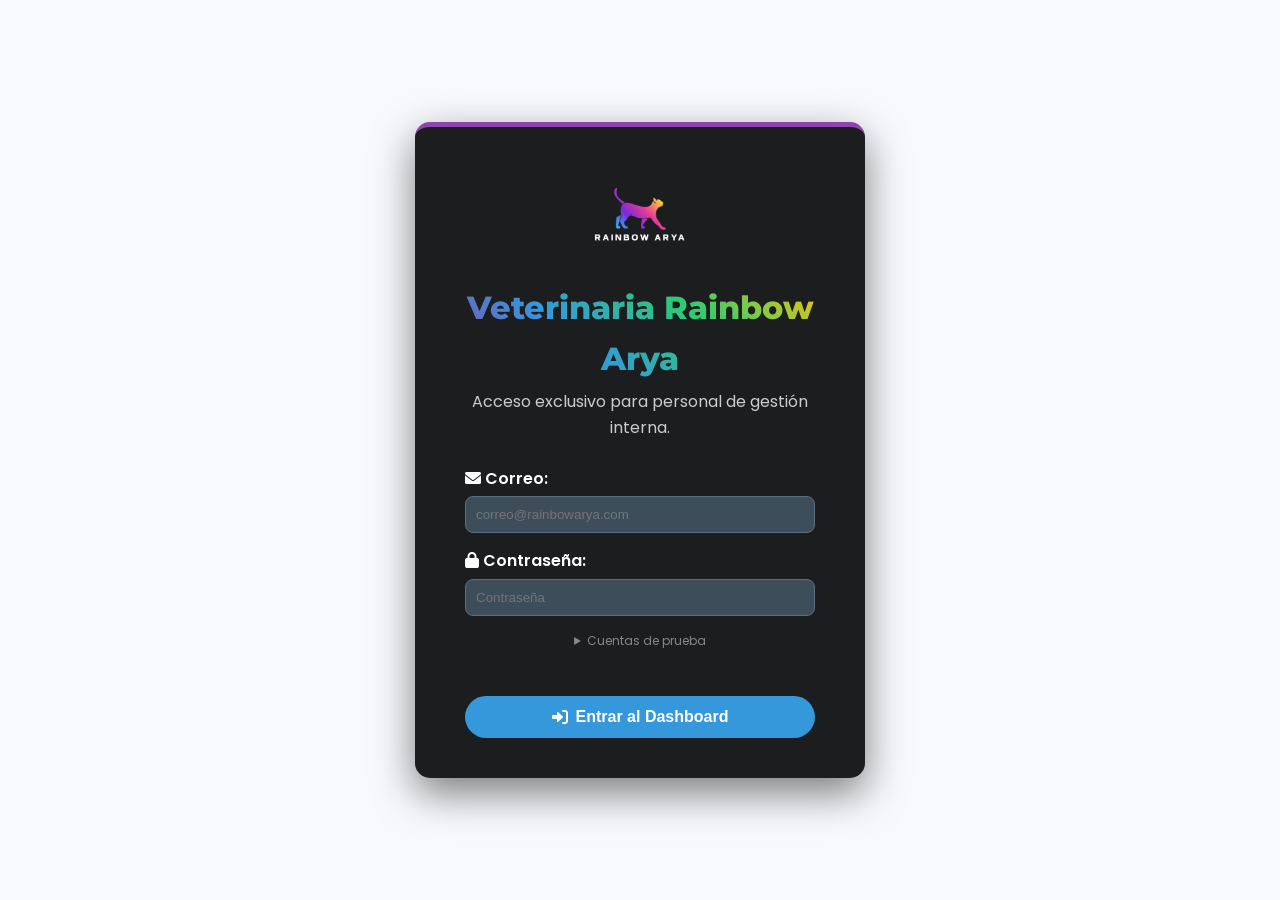
<file: RainbowArya.API/wwwroot/index.html>
<!DOCTYPE html>
<html lang="es">

<head>
    <meta charset="UTF-8">
    <meta name="viewport" content="width=device-width, initial-scale=1.0">
    <title>ARYA - Dashboard</title>
    <link rel="stylesheet" href="CSS/styles.css">
    <link rel="stylesheet" href="https://cdnjs.cloudflare.com/ajax/libs/font-awesome/6.0.0-beta3/css/all.min.css">
    <style>
        .main-grid {
            display: grid;
            grid-template-columns: repeat(auto-fit, minmax(280px, 1fr));
            gap: 20px;
            padding: 20px 0;
        }

        .module-card {
            background-color: var(--card-bg);
            border-radius: 12px;
            box-shadow: var(--shadow-subtle);
            padding: 30px;
            text-align: center;
            border-bottom: 5px solid var(--arya-secondary);
            transition: all 0.3s ease;
        }

            .module-card:hover {
                box-shadow: var(--shadow-lift);
                transform: translateY(-5px);
            }

            .module-card i {
                font-size: 2.5em;
                color: var(--arya-primary);
                margin-bottom: 15px;
            }

            .module-card a {
                text-decoration: none;
                font-weight: 700;
                display: block;
                margin-top: 15px;
                color: var(--arya-blue);
            }

                .module-card a:hover {
                    text-decoration: underline;
                }

        .summary-grid {
            display: grid;
            grid-template-columns: repeat(auto-fit, minmax(250px, 1fr));
            gap: 20px;
            margin-bottom: 30px;
        }

        .summary-card {
            background: white;
            border-radius: 16px;
            padding: 25px;
            text-align: center;
            box-shadow: 0 4px 12px rgba(0, 0, 0, 0.08);
            transition: all 0.3s ease;
        }

            .summary-card:hover {
                transform: translateY(-3px);
                box-shadow: 0 8px 20px rgba(0, 0, 0, 0.12);
            }

            .summary-card i {
                font-size: 2.5em;
                margin-bottom: 10px;
            }

            .summary-card .value {
                font-size: 2.5em;
                font-weight: 700;
                margin: 10px 0;
            }

            .summary-card[data-color="blue"] {
                border-top: 4px solid var(--arya-blue);
            }

            .summary-card[data-color="orange"] {
                border-top: 4px solid var(--arya-accent);
            }

            .summary-card[data-color="purple"] {
                border-top: 4px solid var(--arya-primary);
            }

            .summary-card[data-color="green"] {
                border-top: 4px solid var(--arya-secondary);
            }

        .role-alert {
            padding: 15px 20px;
            margin-bottom: 20px;
            border-radius: 12px;
            background: linear-gradient(135deg, #fcf8e3 0%, #f8f0d5 100%);
            border-left: 4px solid #f39c12;
            color: #856404;
            font-weight: 600;
        }

        .dashboard-banner {
            background: linear-gradient(135deg, var(--arya-primary) 0%, #6c3483 100%);
            padding: 30px 0;
            margin-bottom: 30px;
            border-radius: 16px;
            text-align: center;
        }

            .dashboard-banner h1 {
                color: white;
                font-size: 2em;
                margin: 0;
                text-shadow: 2px 2px 4px rgba(0, 0, 0, 0.2);
            }
    </style>
</head>

<body>

    <header class="app-header">
        <div class="container" style="display: flex; justify-content: space-between; align-items: center;">
            <div class="logo-container" style="display: flex; align-items: center; gap: 15px;">
                <img src="assets/RAINBOW_ARYA_LOGO.png" alt="Logo" style="height: 50px;">
                <h1 class="rainbow-text" style="margin: 0; font-size: 1.5rem;">Veterinaria Rainbow ARYA</h1>
            </div>
            <div class="nav-links" style="display: flex; align-items: center; gap: 20px;">
                <span id="welcome-message" style="color: white; font-weight: 500;">Cargando...</span>
                <button id="logout-btn" class="button" style="background: linear-gradient(135deg, #e74c3c, #c0392b); color: white; border: none; padding: 8px 20px; border-radius: 25px; cursor: pointer;">
                    <i class="fas fa-sign-out-alt"></i> Salir
                </button>
            </div>
        </div>
    </header>

    <div class="main-content">
        <div class="container">
            <div class="dashboard-banner">
                <h1><i class="fas fa-chart-line"></i> Dashboard de Operaciones</h1>
            </div>

            <div id="role-alert" class="role-alert"></div>

            <h2><i class="fas fa-chart-line"></i> Resumen Rápido y Prioridades</h2>
            <div class="summary-grid" id="summary-dashboard"></div>

            <h2 style="margin-top: 30px;"><i class="fas fa-cubes"></i> Módulos Operacionales</h2>
            <div class="main-grid" id="modules-container"></div>
        </div>
    </div>

    <footer class="app-footer">
        <div class="container">
            <p>&copy; 2025 Veterinaria Rainbow ARYA | Sistema de Gestión Interna</p>
        </div>
    </footer>

    <div id="notification-modal" class="modal-overlay">
        <div class="modal-content">
            <i id="modal-icon" class="icon-large fas fa-check-circle"></i>
            <h2 id="modal-title">¡Éxito!</h2>
            <p id="modal-message">Mensaje del sistema.</p>
            <button id="modal-close-btn">Aceptar</button>
        </div>
    </div>

    <script src="JS/api.js"></script>
    <script src="JS/index.js"></script>
</body>

</html>
</file>
<file: RainbowArya.API/wwwroot/CSS/styles.css>
/* --- styles.css: Look & Feel Final de ARYA V2.3 (Modal System Implementado & Responsive) --- */

/* --- 1. Variables de Color, Tipografía e Iconografía --- */
@import url('https://fonts.googleapis.com/css2?family=Montserrat:wght@400;600;700;800&family=Poppins:wght@300;400;600&display=swap');

:root {
    /* Paleta de Colores ARYA (Basada en el Rainbow Logo) */
    --arya-primary: #8e44ad; 	 /* Púrpura Profundo (Marca Principal) */
    --arya-secondary: #2ecc71; 	 /* Verde Esmeralda (Éxito, Confirmación) */
    --arya-blue: #3498db; 	 	 /* Azul Cielo (Información, Enlaces) */
    --arya-accent: #f1c40f; 	 /* Amarillo Sol (Alerta, Destacado) */
    
    --arya-dark: #2c3e50; 	 	 /* Texto y fondos oscuros */
    --arya-light: #ecf0f1; 	 	 /* Fondo claro principal (para el dashboard) */
    --card-bg: #ffffff; 	 	 /* Fondo de las tarjetas internas */
    --danger-color: #e74c3c; 	 /* Rojo para peligro/cancelar */

    /* Nuevos colores del Header/Footer */
    --header-bg: #111111; 	 	 /* Fondo del header en negro */
    --footer-bg: #1c2833; 	 	 /* Fondo del footer */
    --header-text: #f0f0f0; 	 /* Texto claro para el header */

    /* COLORES DE AUTENTICACIÓN (LOGIN/REGISTRO) */
    --auth-card-bg: rgba(28, 29, 31, 1); /* Color oscuro exacto del logo */
    --auth-text-light: #ffffff;
    --auth-page-bg-light: #f7f9fc; /* Fondo claro para que la tarjeta resalte */

    /* Fuentes */
    --font-heading: 'Montserrat', sans-serif;
    --font-body: 'Poppins', sans-serif;
    
    /* Efectos de Sombra */
    --shadow-subtle: 0 4px 10px rgba(0, 0, 0, 0.08);
    --shadow-lift: 0 8px 25px rgba(0, 0, 0, 0.15);
}

/* --- 2. Reset y Estilos Base --- */
* {
    margin: 0;
    padding: 0;
    box-sizing: border-box;
}

body {
    font-family: var(--font-body);
    background-color: var(--arya-light);
    color: var(--arya-dark);
    line-height: 1.6;
    min-height: 100vh;
    display: flex;
    flex-direction: column;
}

.main-content {
    flex-grow: 1;
}

.container {
    max-width: 1200px;
    margin: 0 auto;
    padding: 0 20px; /* Padding por defecto en escritorio */
}

h1, h2, h3 {
    font-family: var(--font-heading);
    color: var(--arya-dark);
}
h2 { border-bottom: 2px solid var(--arya-accent); padding-bottom: 8px; margin-bottom: 20px;}


/* --- 3. Logo y Cabeceras --- */
.logo-container {
    display: flex;
    align-items: center;
    gap: 15px;
}
.arya-logo {
    height: 60px; /* Ajuste el tamaño por defecto del logo para que no sea excesivamente grande */
    width: auto;
    transition: transform 0.3s ease;
}
.arya-logo:hover {
    transform: scale(1.05);
}


/* --- 4. HEADER Y FOOTER GLOBALES --- */
.app-header {
    background-color: rgba(28, 29, 31);
    color: var(--header-text);
    padding: 10px 0;
    box-shadow: 0 2px 10px rgba(0, 0, 0, 0.5);
    display: flex;
    justify-content: space-between;
    align-items: center;
}
.app-header .logo-container {
    padding: 0 20px;
    margin: 0;
    gap: 10px;
}
.app-header h1 {
    font-size: 1.5em;
    margin: 0;
}
.app-header .nav-links {
    display: flex;
    align-items: center;
    padding-right: 20px;
}

.app-footer {
    background-color: rgba(28, 29, 31);
    color: #ccc;
    padding: 20px 0;
    margin-top: 40px;
    text-align: center;
    font-size: 0.9em;
}
.app-footer a {
    color: var(--arya-secondary);
    text-decoration: none;
}

/* --- 5. REDISEÑO DE LOGIN Y REGISTRO (TEMA OSCURO/CLARO) --- */
.auth-page {
    display: flex;
    justify-content: center;
    align-items: center;
    min-height: 100vh;
    background: var(--auth-page-bg-light); /* FONDO CLARO */
}
.auth-card {
    background-color: var(--auth-card-bg); /* FONDO OSCURO (rgba(28, 29, 31)) */
    color: var(--auth-text-light); /* TEXTO CLARO */
    padding: 40px 50px;
    border-radius: 15px;
    box-shadow: 0 15px 40px rgba(0, 0, 0, 0.5);
    width: 100%;
    max-width: 450px;
    text-align: center;
    border-top: 5px solid var(--arya-primary); 
    transition: transform 0.3s ease;
}
.auth-card:hover {
    transform: translateY(-5px);
}
.auth-card .logo-container {
    justify-content: center;
    margin-bottom: 15px; /* Pequeño espacio antes del título */
    gap: 0;
}
.auth-card .arya-logo {
    height: 100px; /* LOGO MÁS GRANDE */
}

/* EFECTO ARCOÍRIS */
.rainbow-text {
    /* Colores del logo: Púrpura, Azul, Verde, Amarillo */
    background: linear-gradient(
        45deg,
        #8e44ad, /* Púrpura */
        #3498db, /* Azul */
        #2ecc71, /* Verde */
        #f1c40f 	/* Amarillo */
    );
    -webkit-background-clip: text;
    background-clip: text;
    color: transparent; /* Hace que el texto sea transparente para que el fondo sea visible */
    display: inline-block;
    font-weight: 800; /* Hace que el efecto sea más visible */
    font-size: 2.2em;
    margin-bottom: 5px;
}

.auth-card h1 {
    font-size: 2em;
    margin-bottom: 5px;
}
.auth-card p {
    color: #cccccc; 
}

/* Ajuste de formularios y botones dentro de la tarjeta oscura */
.form-group label {
    display: block;
    text-align: left;
    margin-bottom: 5px;
    font-weight: 600;
}
.auth-card .form-group input {
    background-color: #3e4d5a;
    border: 1px solid #5a6e80;
    width: 100%;
    padding: 10px;
    margin-bottom: 15px;
    border-radius: 8px;
    color: white;
}

/* Aumento de separación del botón de login */
.auth-card button {
    width: 100%;
    margin-top: 30px; /* Separación de la contraseña */
}

.auth-card .external-link {
    display: block;
    margin-top: 40px; /* Separación del botón */
    color: var(--arya-secondary); 
    text-decoration: none;
    font-weight: 700;
    transition: color 0.2s;
}
.auth-card .external-link:hover {
    color: var(--arya-blue);
}

/* --- 6. Estilos Generales de Componentes (Tarjetas, Botones, etc.) --- */
.section-card {
    background-color: var(--card-bg);
    padding: 25px;
    margin-bottom: 20px;
    border-radius: 12px;
    box-shadow: var(--shadow-subtle);
    transition: transform 0.3s ease, box-shadow 0.3s ease;
    border-left: 6px solid var(--arya-primary);
}
/* Botones */
button {
    background-color: var(--arya-primary);
    color: var(--card-bg);
    padding: 12px 25px;
    border: none;
    border-radius: 25px; 
    cursor: pointer;
    font-size: 1em;
    font-weight: 600;
    transition: all 0.3s ease;
    display: inline-flex;
    align-items: center;
    justify-content: center;
    gap: 8px;
}

/* NEW: Dashboard Grid Layout for Summary Cards */
.dashboard-grid {
    display: grid;
    /* Por defecto, 3 columnas en escritorio */
    grid-template-columns: repeat(3, 1fr);
    gap: 20px;
    margin-bottom: 30px;
}

/* Dashboard Summary Cards */
.summary-card {
    background: var(--card-bg); 
    border-radius: 12px;
    box-shadow: var(--shadow-subtle);
    padding: 25px;
    text-align: center;
    transition: transform 0.3s ease;
    border: 1px solid #ddd;
}
.summary-card:hover {
    transform: translateY(-3px);
}
.summary-card .value {
    font-size: 2.5em;
    font-weight: 700;
    margin-top: 5px;
    color: var(--arya-dark);
}
.summary-card[data-color="blue"] { border-left: 5px solid var(--arya-blue); }
.summary-card[data-color="orange"] { border-left: 5px solid var(--arya-accent); }
.summary-card[data-color="purple"] { border-left: 5px solid var(--arya-primary); }


/* --- 7. MODAL DE NOTIFICACIÓN GLOBAL --- */
.modal-overlay {
    display: none; /* Oculto por defecto */
    position: fixed;
    z-index: 1000;
    left: 0;
    top: 0;
    width: 100%;
    height: 100%;
    overflow: auto;
    background-color: rgba(0, 0, 0, 0.8); /* Fondo oscuro semitransparente */
    backdrop-filter: blur(4px); /* Efecto de desenfoque */
    align-items: center;
    justify-content: center;
    animation: fadeIn 0.3s;
}

.modal-content {
    background-color: var(--auth-card-bg); /* Fondo oscuro de la tarjeta */
    color: var(--auth-text-light);
    padding: 40px;
    border-radius: 15px;
    box-shadow: 0 10px 30px rgba(0, 0, 0, 0.7);
    text-align: center;
    max-width: 400px;
    width: 90%;
    border-top: 5px solid var(--arya-secondary); /* Borde verde de éxito */
    animation: slideDown 0.4s ease-out;
}

.modal-content h2 {
    color: var(--arya-accent); /* Título de modal en color de acento */
    margin-top: 0;
    margin-bottom: 15px;
    /* Asegurar que el h2 sea blanco o claro en el modal oscuro */
    color: var(--auth-text-light);
    border-bottom: none; 
}

.modal-content .icon-large {
    font-size: 4em;
    color: var(--arya-secondary);
    margin-bottom: 20px;
}

.modal-content button {
    margin-top: 20px;
    width: 60%;
    background-color: var(--arya-secondary); /* Botón de acción en verde */
}
.modal-content button:hover {
    background-color: #27ae60;
}

/* Animaciones */
@keyframes fadeIn {
    from { opacity: 0; }
    to { opacity: 1; }
}

@keyframes slideDown {
    from { transform: translateY(-50px); opacity: 0; }
    to { transform: translateY(0); opacity: 1; }
}


/* =================================================================
    9. MODAL DE SISTEMA (Reemplaza alert/confirm) - ESTILOS CORREGIDOS
    ================================================================= */
.system-modal-backdrop {
    position: fixed;
    top: 0;
    left: 0;
    width: 100%;
    height: 100%;
    background-color: rgba(0, 0, 0, 0.7); /* Fondo oscuro semitransparente */
    display: none; 
    justify-content: center;
    align-items: center;
    z-index: 1000; 
}

.system-modal-content {
    /* Fondo blanco de tarjeta */
    background-color: var(--card-bg); 
    color: var(--arya-dark); /* Texto oscuro */
    border-radius: 12px;
    padding: 30px;
    box-shadow: 0 10px 30px rgba(0, 0, 0, 0.3); /* Sombra más fuerte */
    max-width: 400px;
    width: 90%;
    /* Dejamos la alineación en left para que los detalles de factura se lean bien. */
    text-align: left; 
    border-top: 5px solid var(--arya-primary); /* El JS setea este color */
    animation: slideDown 0.4s ease-out;
}

.system-modal-content h3 {
    color: var(--arya-dark);
    margin-top: 0;
    font-size: 1.5em;
    margin-bottom: 15px; 
    display: block; 
    text-align: center; /* Centrar título */
    padding-bottom: 8px;
    border-bottom: 2px solid var(--arya-light);
    font-weight: 700;
}

.system-modal-content p {
    color: var(--arya-dark);
    /* margin-bottom: 25px; */
    /* ESTO ES CLAVE: Permite que el texto se mantenga legible con saltos de línea */
    white-space: pre-line; 
    line-height: 1.6;
}

.modal-actions {
    display: flex;
    justify-content: flex-end; 
    gap: 10px;
}

.modal-actions button {
    margin: 0; 
    min-width: 100px;
    border-radius: 8px; 
}

/* 💡 CORRECCIÓN ADICIONAL PARA EL BOTÓN PRINCIPAL: 
   Asegurar que el botón "Aceptar/Cerrar" use el color principal (morado) 
   para el modo 'primary' dentro del modal, si no es una confirmación danger. */
.modal-actions button.primary {
    background-color: var(--arya-primary);
}
.modal-actions button.primary:hover {
    background-color: #7d3c9a; /* Un poco más oscuro */
}

.modal-icon {
    margin-right: 10px;
    color: var(--arya-primary); 
}

/* =================================================================
 	10. MEDIA QUERIES (RESPONSIVE DESIGN)
 	================================================================= */

/* ----------------------------------
 * 1. Tablet y Portátiles Pequeños (Hasta 1024px)
 * ---------------------------------- */
@media (max-width: 1024px) {
    .container {
        max-width: 960px;
        padding: 0 15px; /* Ligeramente menos padding lateral */
    }

    /* Reducir a 2 columnas para el dashboard */
    .dashboard-grid {
        grid-template-columns: repeat(2, 1fr);
        gap: 15px;
    }

    .summary-card {
        padding: 20px;
    }
    
    .summary-card .value {
        font-size: 2.2em; /* Reducir tamaño de valor */
    }
}


/* ----------------------------------
 * 2. Teléfonos Grandes y Tablets Pequeñas (Hasta 768px)
 * ---------------------------------- */
@media (max-width: 768px) {
    /* Layout Base */
    body {
        font-size: 15px;
    }
    
    /* Header Responsive: Apilar logo y navegación */
    .app-header {
        flex-direction: column; 
        align-items: flex-start;
        padding: 10px 0;
    }
    .app-header .logo-container { 
        width: 100%;
        justify-content: space-between;
        padding: 0 10px;
    }
    .app-header .arya-logo { 
        height: 50px; 
    }
    .app-header h1 { 
        font-size: 1.2em; 
    }
    /* Mover los enlaces de navegación a una fila inferior */
    .app-header .nav-links { 
        width: 100%;
        justify-content: space-around; /* Distribuir uniformemente */
        padding: 10px 0;
        border-top: 1px solid rgba(255, 255, 255, 0.1);
        margin-top: 5px;
    }
    .app-header .nav-links span { 
        display: none; /* Ocultar el texto de saludo para ahorrar espacio */
    }
    .app-header .nav-links button { 
        font-size: 0.9em; 
        padding: 8px 15px; 
    }

    /* Dashboard Grid: 1 Columna en móvil */
    .dashboard-grid {
        grid-template-columns: 1fr; 
        gap: 15px;
    }
    
    .section-card {
        padding: 20px;
    }
    
    /* Auth Card (Móviles) */
    .auth-card { 
        padding: 30px; 
        max-width: 90%; 
    }
    .auth-card .arya-logo { 
        height: 80px; 
    }
}


/* ----------------------------------
 * 3. Teléfonos Pequeños (Hasta 480px)
 * ---------------------------------- */
@media (max-width: 480px) {
    body {
        font-size: 0.9em; /* Ligeramente más pequeño */
    }
    
    .container {
        padding: 0 10px; /* Reducir aún más el padding lateral */
    }
    
    /* Auth Card más compacto */
    .auth-card {
        padding: 25px 20px;
    }
    .auth-card .rainbow-text {
        font-size: 1.8em;
    }
    .auth-card .arya-logo { 
        height: 70px; 
    }

    /* Header más compacto */
    .app-header .arya-logo { 
        height: 40px; 
    }
    .app-header h1 { 
        font-size: 1.1em; 
    }
    
    /* Botones más pequeños */
    button {
        font-size: 0.9em;
        padding: 10px 18px;
    }

    .app-footer {
        padding: 15px 10px;
        font-size: 0.8em;
    }
}
</file>
